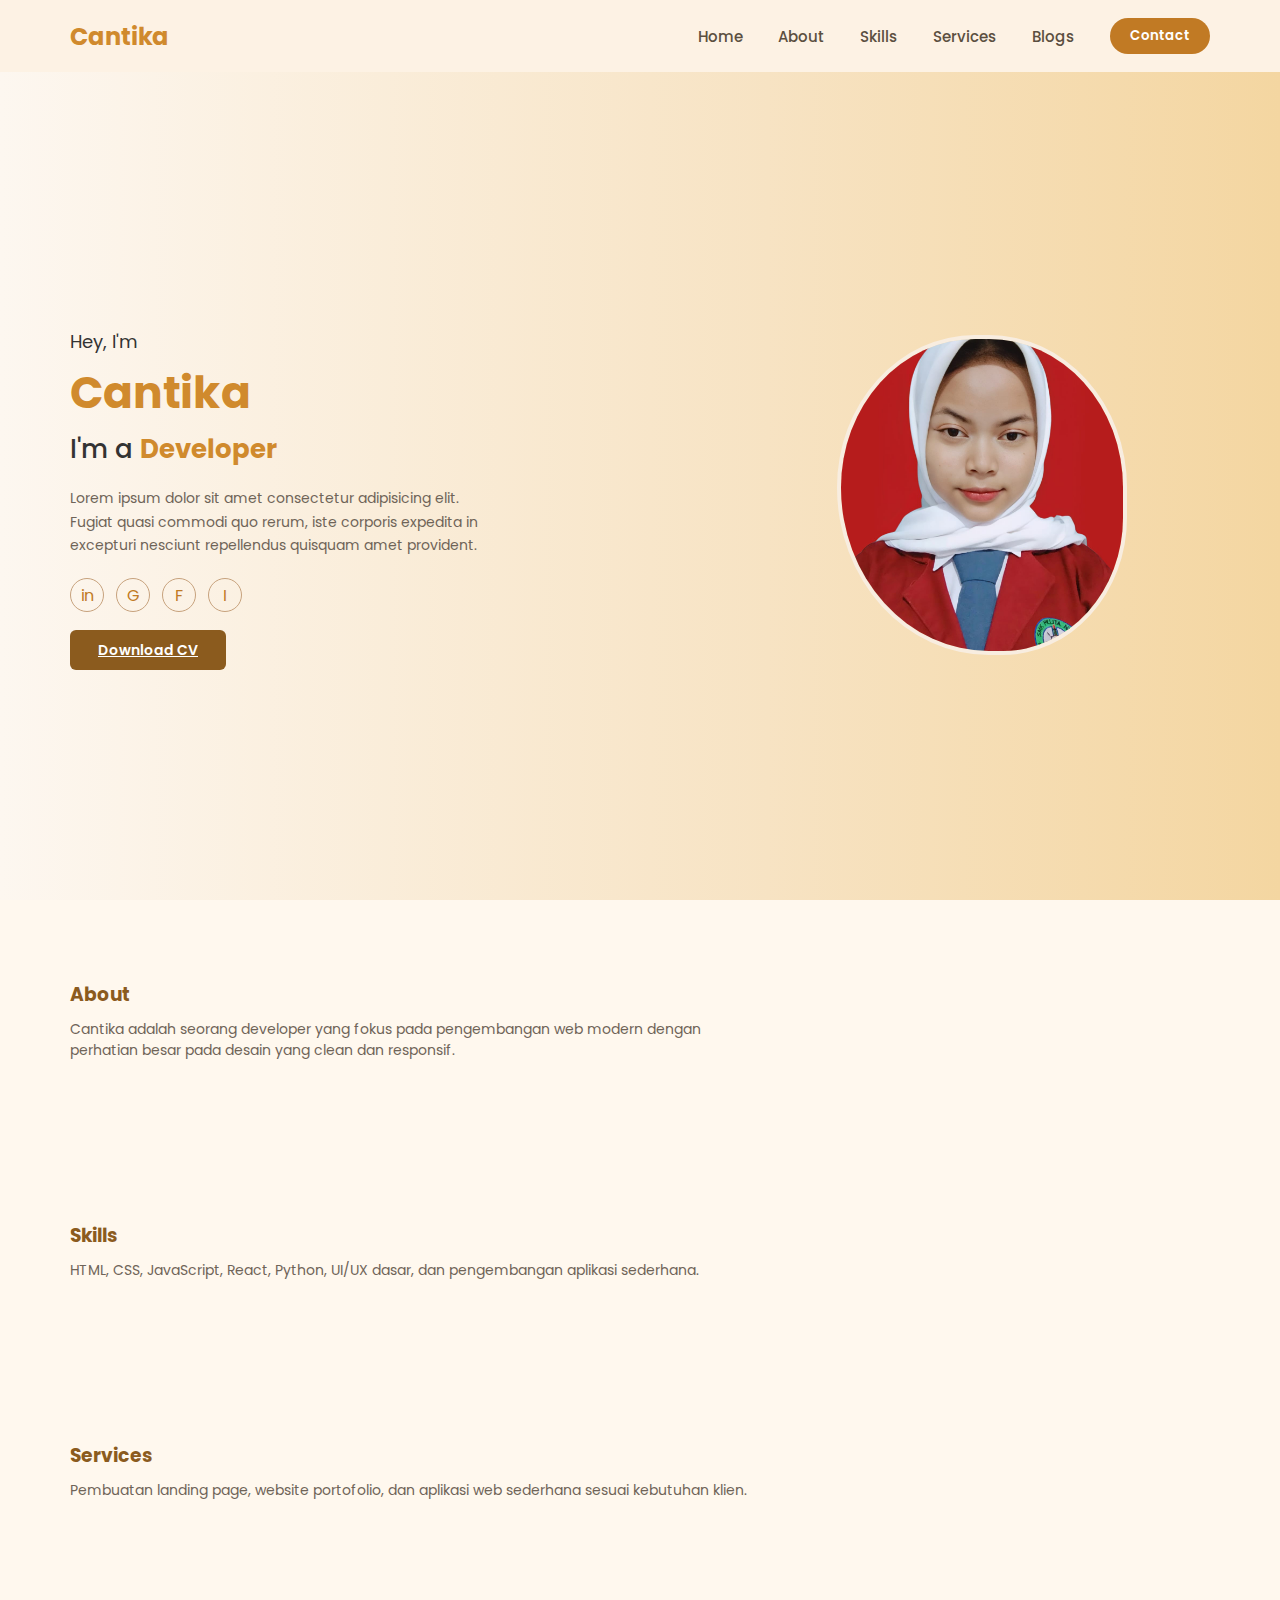
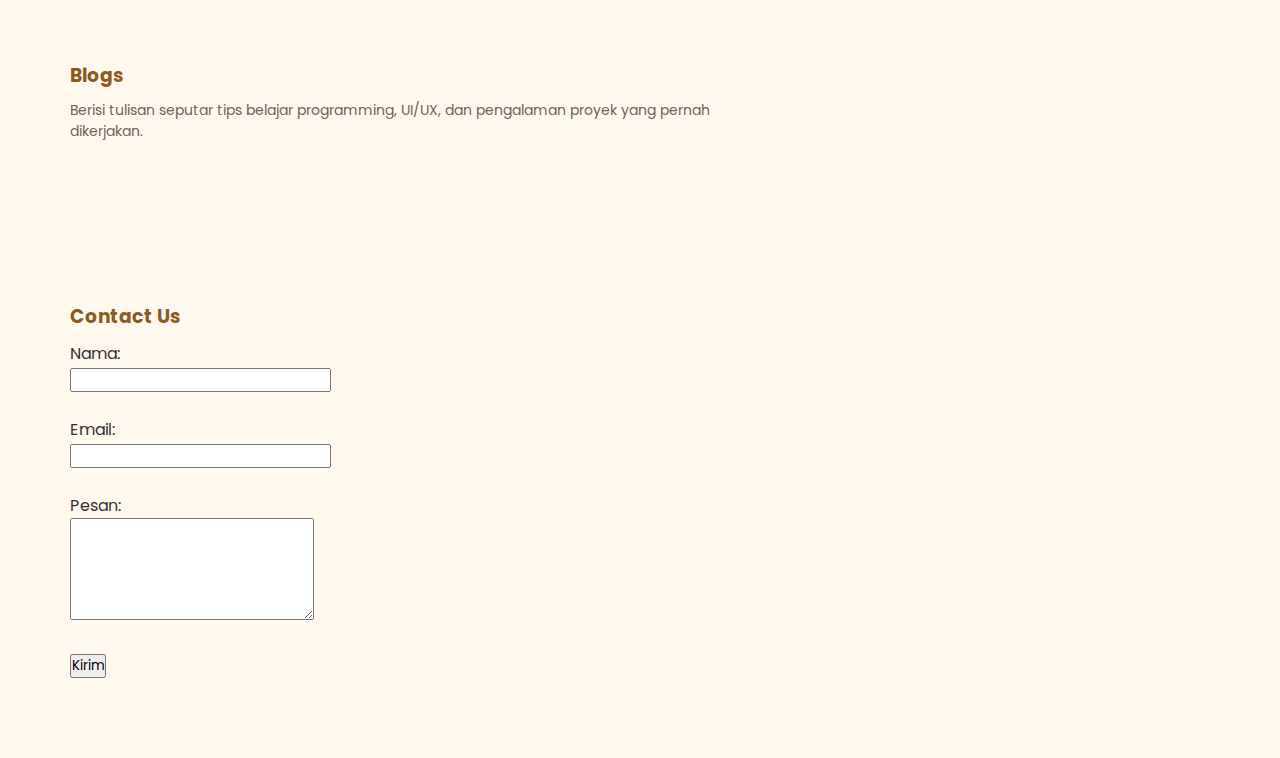
<file: cntikw.html>
<!DOCTYPE html>
<html lang="id">
<head>
  <meta charset="UTF-8">
  <title>Portofolio Cantika</title>
  <link href="https://fonts.googleapis.com/css2?family=Poppins:wght@300;400;600;700&display=swap" rel="stylesheet">
  <link rel="stylesheet" href="css.css">
</head>
<body>

  <!-- Navbar -->
  <header>
    <div class="logo">Cantika</div>
    <nav>
      <ul>
        <li><a href="#home">Home</a></li>
        <li><a href="#about">About</a></li>
        <li><a href="#skills">Skills</a></li>
        <li><a href="#services">Services</a></li>
        <li><a href="#blogs">Blogs</a></li>
        <li>
          <button class="btn-contact" onclick="document.getElementById('contact').scrollIntoView()">
            Contact
          </button>
        </li>
      </ul>
    </nav>
  </header>

  <!-- Hero -->
  <main id="home" class="hero">
    <div class="hero-content">
      <h4>Hey, I'm</h4>
      <h1><span>Cantika</span></h1>
      <h2>I'm a <span>Developer</span></h2>
      <p>
        Lorem ipsum dolor sit amet consectetur adipisicing elit. Fugiat quasi
        commodi quo rerum, iste corporis expedita in excepturi nesciunt repellendus
        quisquam amet provident.
      </p>

      <div class="social-icons">
        <div class="icon-circle">in</div>
        <div class="icon-circle">G</div>
        <div class="icon-circle">F</div>
        <div class="icon-circle">I</div>
      </div>

      <a href="22.jpg" class="btn-cv" target="_blank">Download CV</a> 
  </div>
      
      

    <div class="hero-image">
      <div class="image-wrapper">
        <img src="11.jpg">
      </div>
    </div>
  </main>

  <!-- Sections -->
  <section id="about">
    <h3>About</h3>
    <p>
      Cantika adalah seorang developer yang fokus pada pengembangan web modern
      dengan perhatian besar pada desain yang clean dan responsif.
    </p>
  </section>

  <section id="skills">
    <h3>Skills</h3>
    <p>
      HTML, CSS, JavaScript, React, Python, UI/UX dasar, dan pengembangan aplikasi sederhana.
    </p>
  </section>

  <section id="services">
    <h3>Services</h3>
    <p>
      Pembuatan landing page, website portofolio, dan aplikasi web sederhana sesuai kebutuhan klien.
    </p>
  </section>

  <section id="blogs">
    <h3>Blogs</h3>
    <p>
      Berisi tulisan seputar tips belajar programming, UI/UX, dan pengalaman proyek yang pernah dikerjakan.
    </p>
  </section>
  <!-- Contact Us Form -->
  <section id="contact">
    <h3>Contact Us</h3>
    <form action="https://formspree.io/f/your_form_id" method="POST">
      <label for="name">Nama:</label><br>
      <input type="text" id="name" name="name" required><br><br>

      <label for="email">Email:</label><br>
      <input type="email" id="email" name="email" required><br><br>

      <label for="message">Pesan:</label><br>
      <textarea id="message" name="message" rows="5" required></textarea><br><br>

      <button type="submit">Kirim</button>
    </form>
  </section>

</body>
</html>
</file>
<file: css.css>
* {
  margin: 0;
  padding: 0;
  box-sizing: border-box;
  font-family: "Poppins", sans-serif;
}

body {
  background: #fef4e9;
  color: #333;
}

/* Navbar */
header {
  width: 100%;
  position: fixed;
  top: 0;
  left: 0;
  background: #fdf2e4;
  display: flex;
  align-items: center;
  justify-content: space-between;
  padding: 18px 70px;
  z-index: 10;
}

.logo {
  font-size: 24px;
  font-weight: 700;
  color: #d08a2d;
}

nav ul {
  list-style: none;
  display: flex;
  gap: 35px;
  align-items: center;
}

nav ul li a {
  text-decoration: none;
  color: #5b4f40;
  font-weight: 500;
  font-size: 15px;
}

nav ul li a:hover {
  color: #d08a2d;
}

.btn-contact {
  padding: 8px 20px;
  border-radius: 20px;
  border: none;
  background: #c17a24;
  color: #fff;
  font-weight: 600;
  cursor: pointer;
}

.btn-contact:hover {
  background: #a76316;
}

/* Hero section */
.hero {
  min-height: 100vh;
  display: flex;
  align-items: center;
  justify-content: space-between;
  padding: 0 70px;
  background: linear-gradient(90deg, #fdf7f0 0%, #f7e3c3 60%, #f4d6a1 100%);
}

.hero-content {
  width: 50%;
  padding-top: 90px; /* offset navbar */
}

.hero-content h4 {
  font-size: 18px;
  font-weight: 400;
  margin-bottom: 5px;
}

.hero-content h1 {
  font-size: 44px;
  font-weight: 700;
  margin-bottom: 5px;
}

.hero-content h1 span {
  color: #d08a2d;
}

.hero-content h2 {
  font-size: 26px;
  font-weight: 500;
  margin-bottom: 18px;
}

.hero-content h2 span {
  color: #d08a2d;
  font-weight: 700;
}

.hero-content p {
  font-size: 14px;
  color: #6f6458;
  line-height: 1.7;
  max-width: 420px;
  margin-bottom: 20px;
}

.social-icons {
  display: flex;
  gap: 12px;
  margin-bottom: 25px;
}

.icon-circle {
  width: 34px;
  height: 34px;
  border-radius: 50%;
  border: 1px solid #c7a27d;
  display: flex;
  align-items: center;
  justify-content: center;
  font-size: 16px;
  color: #c17a24;
  cursor: pointer;
}

.icon-circle:hover {
  background: #c17a24;
  color: #fff;
}

.btn-cv {
  padding: 10px 28px;
  border-radius: 6px;
  border: none;
  background: #8b5b1e;
  color: #fff;
  font-weight: 600;
  font-size: 14px;
  cursor: pointer;
}

.btn-cv:hover {
  background: #6d4514;
}

/* Foto / ilustrasi */
.hero-image {
  width: 40%;
  display: flex;
  align-items: center;
  justify-content: center;
  padding-top: 90px; /* offset navbar */
}

.image-wrapper {
  width: 290px;
  height: 320px;
  border-radius: 50% 50% 45% 55%;
  background: #f1e0cf;
  border: 4px solid #f8ede0;
  display: flex;
  align-items: center;
  justify-content: center;
  overflow: hidden;
  position: relative;
}

.image-wrapper img {
  width: 110%;
  object-fit: cover;
}

/* Section lain */
section {
  padding: 80px 70px;
}

#about,
#skills,
#services,
#blogs,
#contact {
  background: #fff8ee;
}

#about h3,
#skills h3,
#services h3,
#blogs h3,
#contact h3 {
  margin-bottom: 10px;
  color: #8b5b1e;
}

#about p,
#skills p,
#services p,
#blogs p,
#contact p {
  font-size: 14px;
  color: #6f6458;
  max-width: 700px;
}

html {
  scroll-behavior: smooth;
}

/* Responsive */
@media (max-width: 900px) {
  header {
    padding: 14px 20px;
  }

  .hero {
    flex-direction: column-reverse;
    padding: 110px 20px 40px;
    text-align: center;
  }

  .hero-content,
  .hero-image {
    width: 100%;
    padding-top: 0;
  }

  .hero-content p {
    margin-left: auto;
    margin-right: auto;
  }

  .social-icons {
    justify-content: center;
  }
}
</file>
